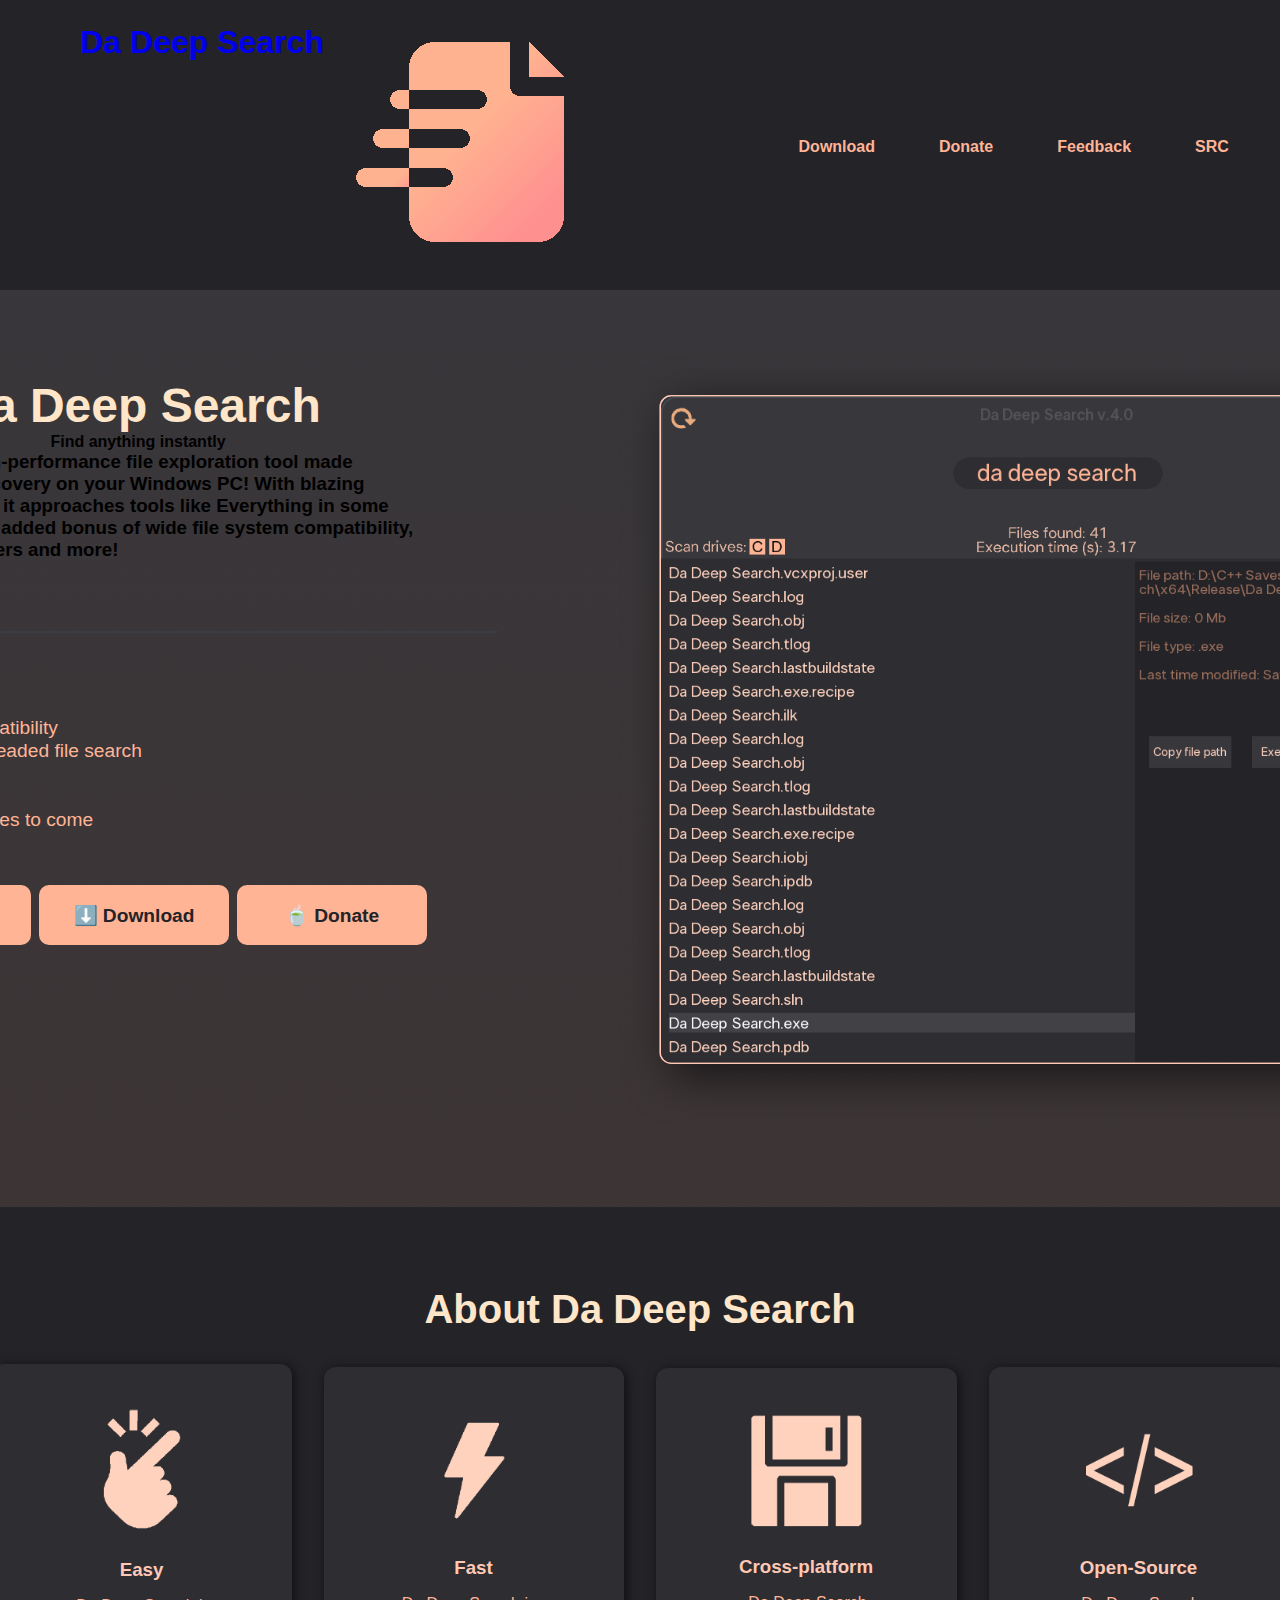
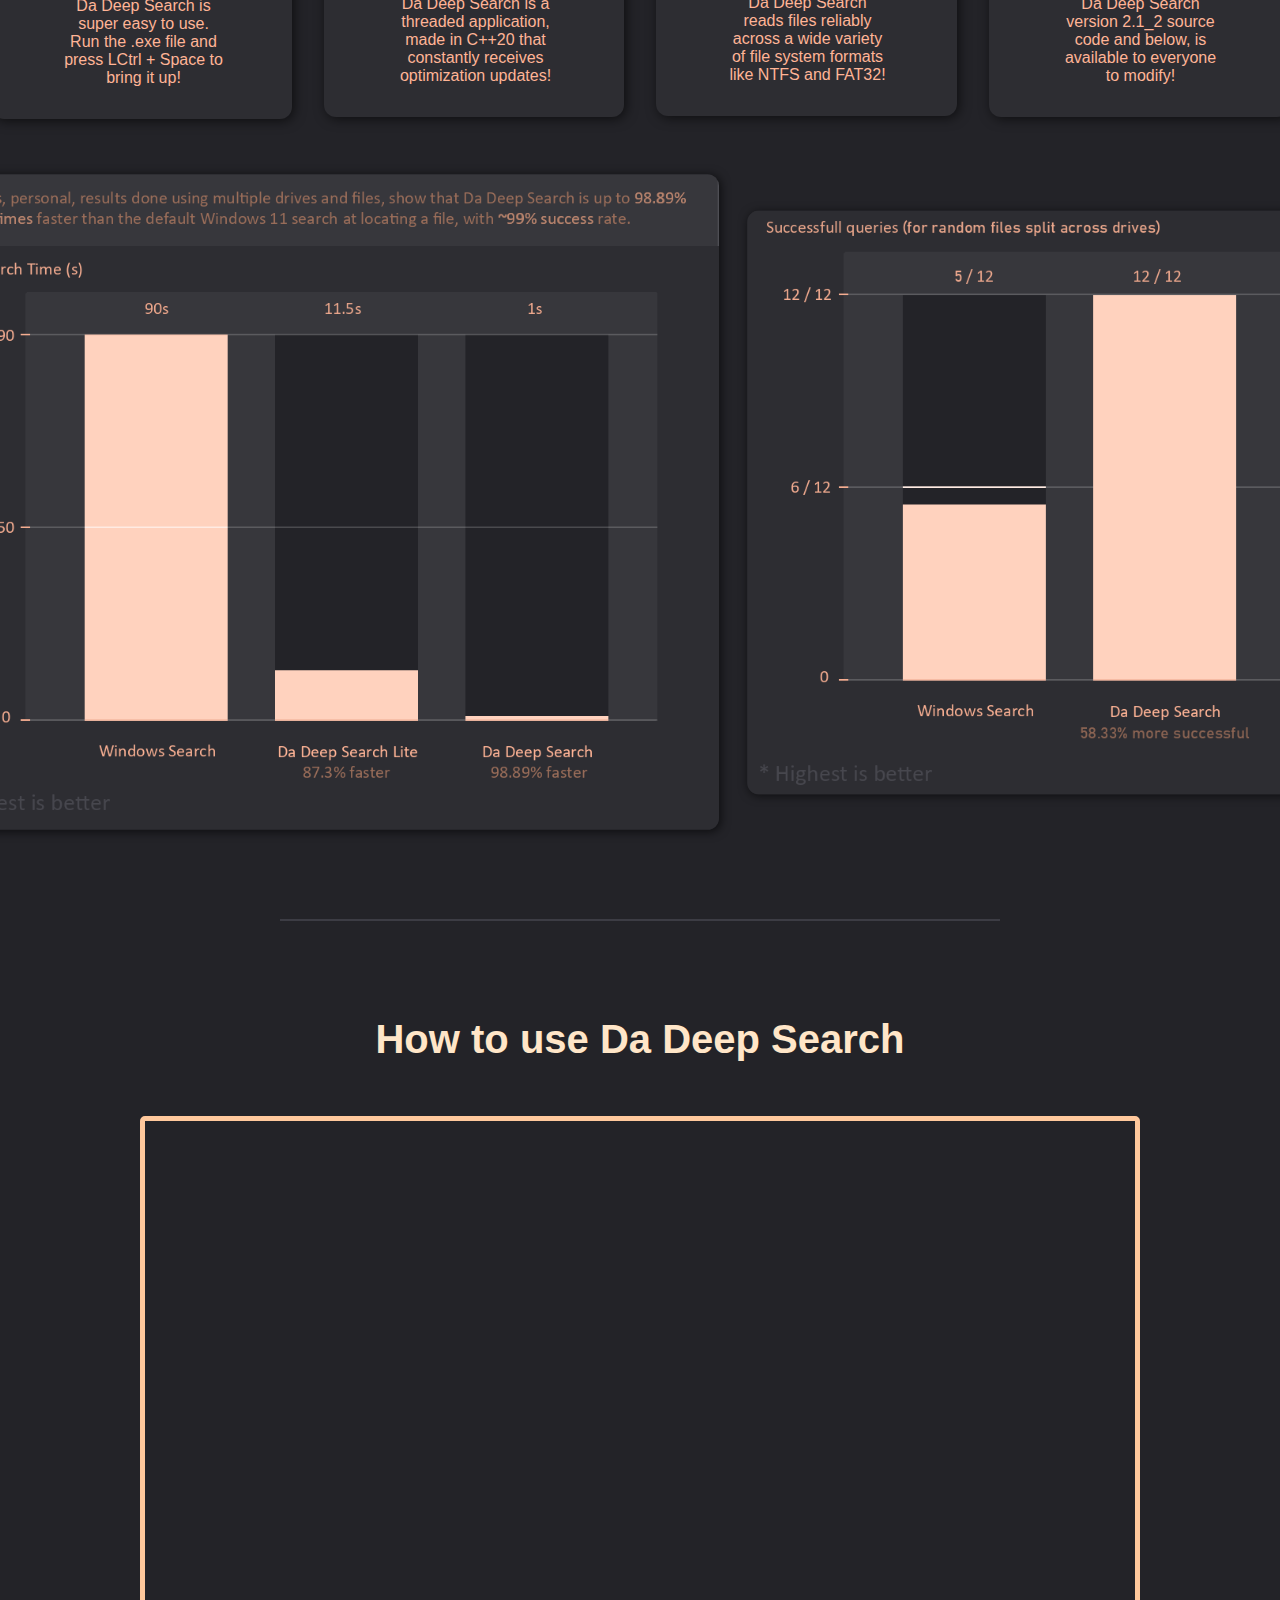
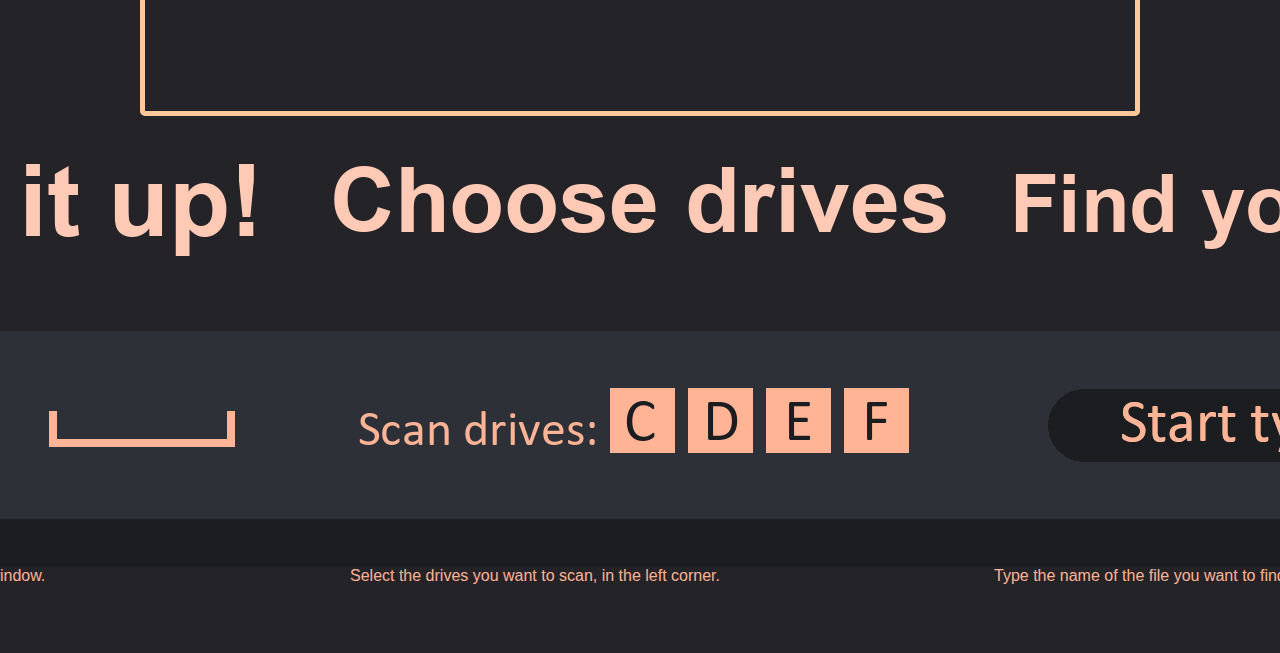
<file: index.html>
<html>
    <link href="https://fonts.googleapis.com/css2?family=Open Sans&display=swap" rel="stylesheet">
    <link rel="stylesheet" href="main.css?v=2">
    <meta name="viewport" content="width=device-width, initial-scale=1.0">
    <link rel="icon" type="image/png" href="logo.png"/>
    <head>
        <title>Da Deep Search Official Website</title>
        <script async src="https://tally.so/widgets/embed.js"></script>
        <script>
        window.TallyConfig = {
            "formId": "wQWkkG",
            "popup": {
                "width": 676,
                "emoji": {
                "text": "👋",
                "animation": "wave"
                },
                "overlay": true,
                "alignLeft": true,
                "autoClose": 0,
                "doNotShowAfterSubmit": true,
            }
        };
        </script>
    </head>

    <body>

        <!-- <div class="box">
            <div></div>
            <div></div>
            <div></div>
            <div></div>
            <div></div>
            <div></div>
            <div></div>
            <div></div>
            <div></div>
            <div></div>
        </div> -->
        
        <header>
            <H1>
                <a href="index.html">
                Da Deep Search</a>                
                <div class="logoImage">
                    <img src="logo.png">
                </div>
            </H1>
            <nav>
                <ul class="nav-links">
                    <li class="link"><a href="downloadv2.html">Download</a></li>
                    <li class="link"><a href="donate.html">Donate</a></li>
                    <li class="link"><a href="https://tally.so/r/wQWkkG">Feedback</a></li>
                    <li class="link"><a href="https://github.com/Drimiteros/Da-Deep-Search">SRC</a></li>
                </ul>
            </nav>
        </header>

        <div class = "container">
            <div class="description_container">
                <div class="description_container2">
                    <h2>Da Deep Search</h2>
                    <h4>Find anything instantly</h4>
                    <h3>
                        A minimal, high-performance file exploration tool made<br>
                        for fast file discovery on your Windows PC! With blazing<br> 
                        search speeds, it approaches tools like Everything in some<br>
                        cases, with the added bonus of wide file system compatibility,<br>
                        local file transfers and more!<br><br>
                    </h3>
                    <a>
                        <hr><b>Stand out Features:</b><br><br>
                        ✅  Portable software<br>
                        ✅  Wide file system compatibility<br>
                        ✅  Ultra fast / Smart / Threaded file search<br>
                        ✅  Local file transfer<br>
                        ✅  Automatic updates<br>
                        ➕  More interesting features to come<br><br>
                    </a>
                    <div class = "button">
                        <button id = "scrollButton" class = "button1"><a>📖 How to</a></button>
                        <!-- <button id = "downloadButton" class = "button1"><a href="http://dadeepsearchbuy.42web.io">⬇️ Download</a></button> -->
                        <button id = "downloadButton" class = "button1"><a href="downloadv2.html">⬇️ Download</a></button>
                        <button id = "donateButton" class = "button1"><a href="donate.html">🍵 Donate</a></button>
                    </div>
                </div>
                <div class="image1">
                    <img src="image1.png?v=4">
                </div>
            </div>
        </div>
        <br><br><br>
        <div class = "container2">
            <h2>About Da Deep Search </h2>
            <div class="about_container">
                <div class="image2">
                    <img src="easy.png">
                    <h3>Easy</h3>
                    <a>Da Deep Search is super easy to use. Run the .exe file and press LCtrl + Space to bring it up!</a>
                </div>
                <div class="image2">
                    <img src="fast.png">
                    <h3>Fast</h3>
                    <a>Da Deep Search is a threaded application, made in C++20 that constantly receives optimization updates!</a>
                </div>
                <div class="image2">
                    <img src="disk.png">
                    <h3>Cross-platform</h3>
                    <a>Da Deep Search reads files reliably across a wide variety of file system formats like NTFS and FAT32!</a>
                </div>
                <div class="image2">
                    <img src="code.png">
                    <h3>Open-Source</h3>
                    <a>Da Deep Search version 2.1_2 source code and below, is available to everyone to modify!</a>
                </div>
            </div>
            <div class="image5">
                <img src="stats1.png?v=4">
                <img src="stats2.png?v=4">
            </div>
            <br>
            <hr>
            <h2 id="how_to">How to use Da Deep Search</h2>
            <br><br><br>

            <style>
                .responsive-video {
                    padding-bottom: 1rem;
                    overflow: hidden;
                }
                .responsive-video iframe {
                    width: 1000;
                    height: 600;
                    border: 5px solid #ffc89c; 
                    border-radius: 5px; 
                    box-sizing: border-box;
                }
                @media (max-width: 768px) {
                    .responsive-video {
                        display: none;
                        overflow: hidden;
                    }
                    .responsive-video iframe {
                        width: 0;
                        height: 0;
                        scale: 0;
                    }
                }
            </style>
            <div class="responsive-video">
                <iframe 
                    src="https://www.youtube.com/embed/2ll9Ba8c1Zw" 
                    title="YouTube video player"
                    allow="accelerometer; autoplay; clipboard-write; encrypted-media; gyroscope; picture-in-picture; web-share"
                    allowfullscreen>
                </iframe>
            </div>
            
            <div class="about_container">
                <div class="image3">
                    <img src="2.png">
                    <a>Press LCtrl + Space to open / close the window.</a>
                </div>
                <div class="image3">
                    <img src="3.png">
                    <a>Select the drives you want to scan, in the left corner.</a>
                </div>
                <div class="image3">
                    <img src="4.png">
                    <a>Type the name of the file you want to find instantly.</a>
                </div>
            </div>

            <br><br>
        </div>
    </body>
</html>

<script data-goatcounter="https://drimiteros.goatcounter.com/count"async src="//gc.zgo.at/count.js"></script>
<script>
    document.getElementById("scrollButton").addEventListener("click", function() {
        document.querySelector("#how_to").scrollIntoView({
            behavior: "smooth"  // this adds a nice smooth scroll
        });
    });
</script>
</file>
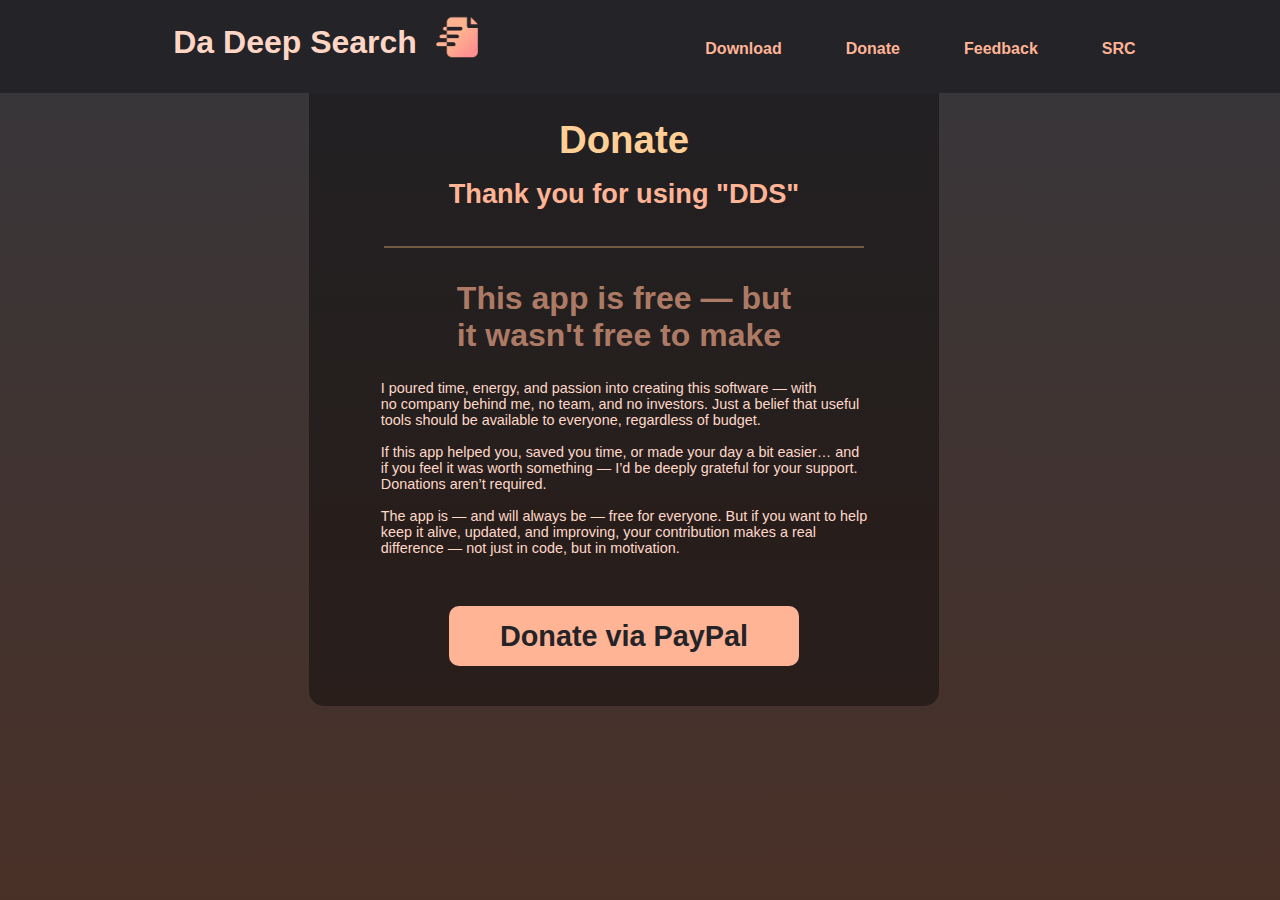
<file: donate.html>
<html>
    <link rel="stylesheet" href="main2.css?v=6">
    <meta name="viewport" content="width=device-width, initial-scale=1.0">
    <head>
        <title>Da Deep Search Official Website</title>
    </head>

    <body>
        <header>
            <H1>
                <a href="index.html">
                Da Deep Search</a>                
                <div class="logoImage">
                    <img src="logo.png">
                </div>
            </H1>
            <nav>
                <ul class="nav-links">
                    <li class="link"><a href="downloadv2.html">Download</a></li>
                    <li class="link"><a href="#">Donate</a></li>
                    <li class="link"><a href="https://tally.so/r/wQWkkG">Feedback</a></li>
                    <li class="link"><a href="https://github.com/Drimiteros/Da-Deep-Search">SRC</a></li>
                </ul>
            </nav>
        </header>
        <br><br><br>
            <div class="download_description_container">
                <div class="download_description_container2">
                    <div class="download_description_container3">
                        <h2>Donate</h2>
                        <h3>Thank you for using "DDS"</h3>
                        <br><br><hr>
                        <h4>This app is free — but<br> it wasn't free to make</h4>
                        <br>
                        <a>
                            I poured time, energy, and passion into creating this software — with<br> 
                            no company behind me, no team, and no investors. Just a belief that useful<br> 
                            tools should be available to everyone, regardless of budget.<br><br>
                            If this app helped you, saved you time, or made your day a bit easier… and<br>
                            if you feel it was worth something — I’d be deeply grateful for your support.<br>
                            Donations aren’t required.<br><br>
                            The app is — and will always be — free for everyone. But if you want to help<br> 
                            keep it alive, updated, and improving, your contribution makes a real<br>
                            difference — not just in code, but in motivation.
                            <br><br>
                        </a>
                        <div class = "button_class">
                            <br>
                            <!-- <button id = "downloadButton" class = "button2"><a href="get_user.php">Download</a></button> -->
                            <button id = "downloadButton" class = "button3"><a href="https://www.paypal.com/donate/?hosted_button_id=78QYVASFNBDSJ">Donate via PayPal</a></button>
                        </div>
                    </div>
                </div>
            </div>
        </div>
    </div>
    </body>
</html>

<script data-goatcounter="https://drimiteros.goatcounter.com/count"async src="//gc.zgo.at/count.js"></script>
</file>
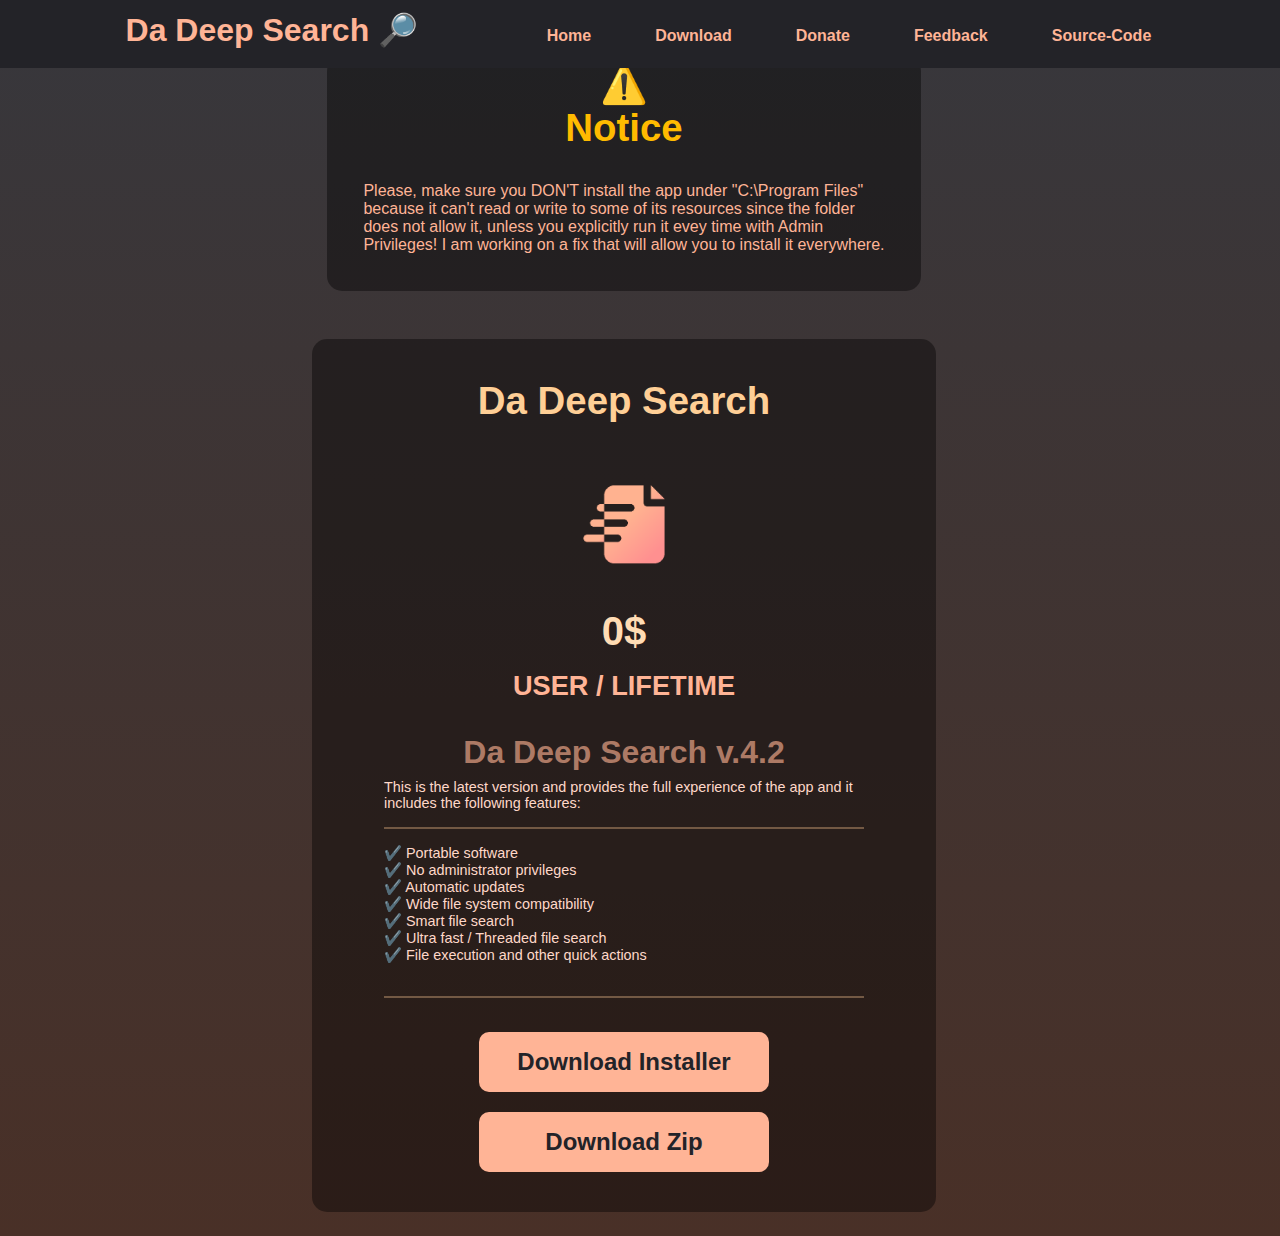
<file: download.html>
<html>
    <link rel="stylesheet" href="main2.css?v=3">
    <meta name="viewport" content="width=device-width, initial-scale=1.0">
    <head>
        <title>Da Deep Search Official Website</title>
    </head>

    <body>
        <header>
            <H1>Da Deep Search 🔎</H1>
            <nav>
                <ul class="nav-links">
                    <li class="link"><a href="https://drimiteros.github.io/Da-Deep-Search-Website/">Home</a></li>
                    <li class="link"><a href="#">Download</a></li>
                    <li class="link"><a href="donate.html">Donate</a></li>
                    <li class="link"><a href="https://tally.so/r/wQWkkG">Feedback</a></li>
                    <li class="link"><a href="https://github.com/Drimiteros/Da-Deep-Search">Source-Code</a></li>
                </ul>
            </nav>
        </header>
        <div class="notice_container">
                <div class="notice_container2">
                    <div class="notice_container3">
                        <h2>⚠️</h2>
                        <h2>Notice</h2>
                        <a>
                            Please, make sure you DON'T install the app under "C:\Program Files"<br>
                            because it can't read or write to some of its resources since the folder<br>
                            does not allow it, unless you explicitly run it evey time with Admin<br>
                            Privileges! I am working on a fix that will allow you to install it everywhere.
                        </a>
                    </div>
                </div>
            </div>
            <div class="download_description_container">
                <div class="download_description_container2">
                    <div class="download_description_container3">
                        <h2>Da Deep Search</h2>
                        <div class="image2">
                            <img src="logo.png">
                        </div>
                        <h2><span class="new-price">0$</span></h2>
                        <h3>USER / LIFETIME</h3>
                        <h4>Da Deep Search v.4.2</h4>
                        <a>
                            This is the latest version and provides the full experience of the app and it<br>includes the following features:<br><br><hr><br>
                            ✔️  Portable software<br>
                            ✔️  No administrator privileges<br>
                            ✔️  Automatic updates<br>
                            ✔️  Wide file system compatibility<br>
                            ✔️  Smart file search<br>
                            ✔️  Ultra fast / Threaded file search<br>
                            ✔️  File execution and other quick actions<br>
                            <br><br><hr>
                        </a>
                        <div class = "button_class">
                            <br>
                            <!-- <button id = "downloadButton" class = "button2"><a href="get_user.php">Download</a></button> -->
                            <button id = "downloadButton" class = "button2"><a href="https://raw.github.com/Drimiteros/Da-Deep-Search-live-version-repo/main/Da%20Deep%20Search%20Setup.exe">Download Installer</a></button>
                            <br><br>
                            <button id = "downloadButton" class = "button2"><a href="Release zip version.zip">Download Zip</a></button>
                        </div>
                    </div>
                </div>
            </div>
        </div>
    </div>
    </body>
</html>

<script data-goatcounter="https://drimiteros.goatcounter.com/count"async src="//gc.zgo.at/count.js"></script>
</file>
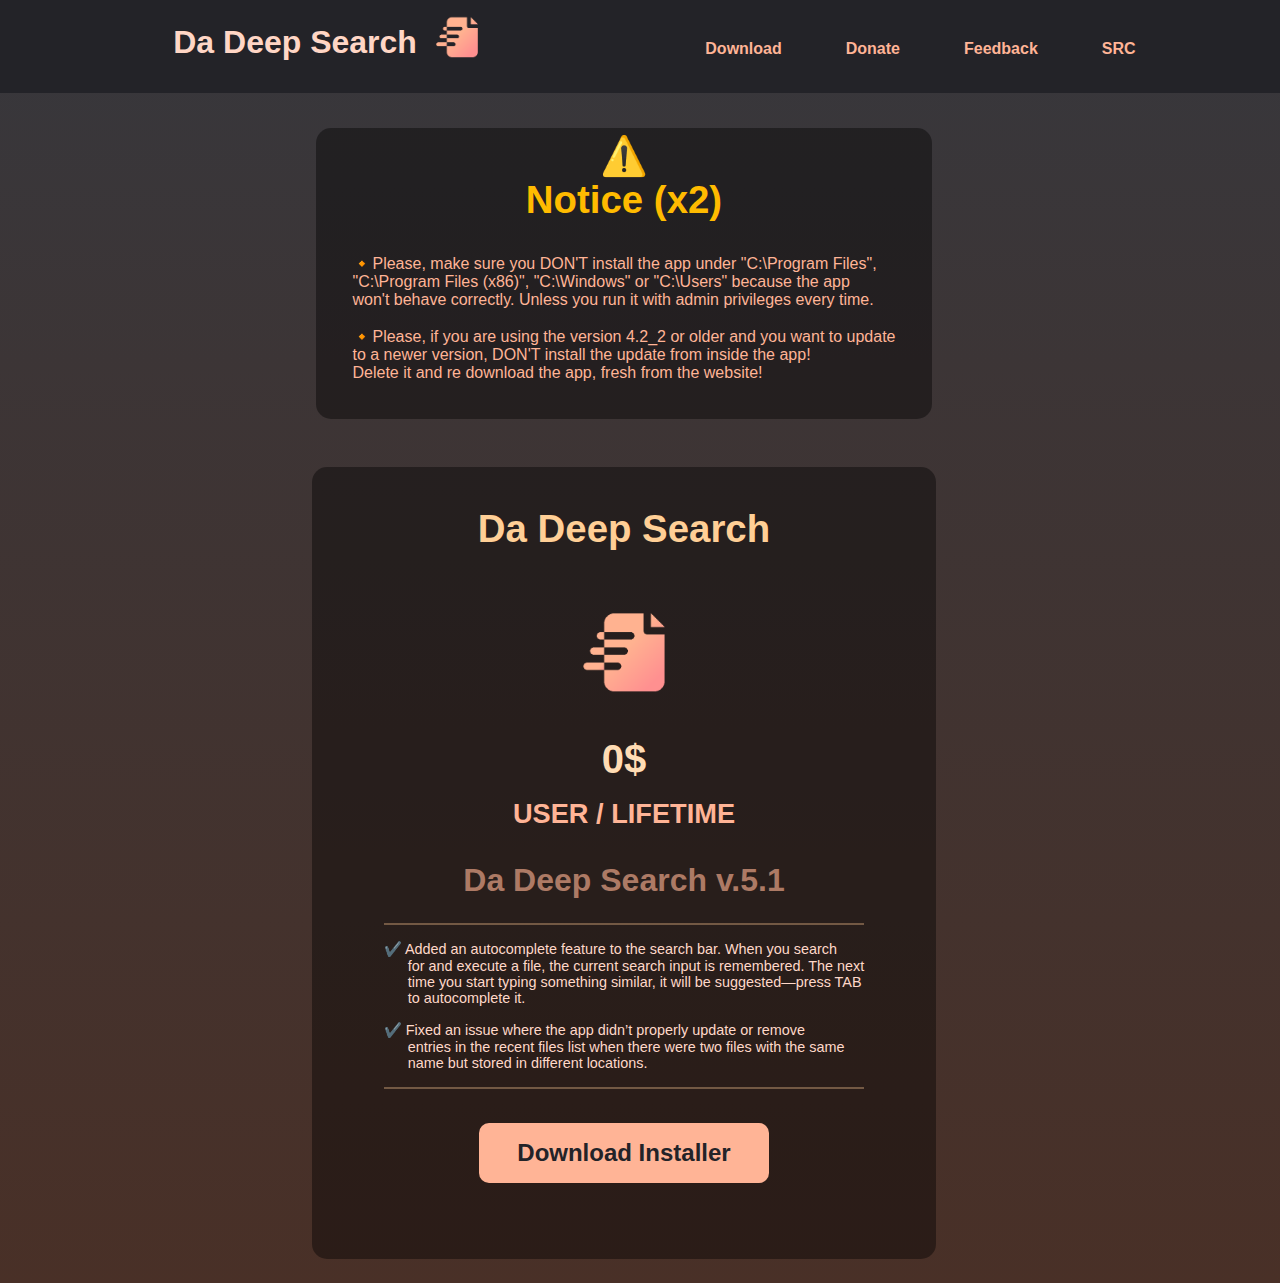
<file: downloadv2.html>
<html>
    <link rel="stylesheet" href="main2.css?v=7">
    <meta name="viewport" content="width=device-width, initial-scale=1.0">
    <head>
        <title>Da Deep Search Official Website</title>
    </head>

    <body>
        <header>
            <H1>
                <a href="index.html">
                Da Deep Search</a>                
                <div class="logoImage">
                    <img src="logo.png">
                </div>
            </H1>
            <nav>
                <ul class="nav-links">
                    <li class="link"><a href="downloadv2.html">Download</a></li>
                    <li class="link"><a href="donate.html">Donate</a></li>
                    <li class="link"><a href="https://tally.so/r/wQWkkG">Feedback</a></li>
                    <li class="link"><a href="https://github.com/Drimiteros/Da-Deep-Search">SRC</a></li>
                </ul>
            </nav>
        </header>
        <br><br><br><br>
        <div class="notice_container">
                <div class="notice_container2">
                    <div class="notice_container3">
                        <h2>⚠️</h2>
                        <h2>Notice (x2)</h2>
                        <a>
                            🔸Please, make sure you DON'T install the app under "C:\Program Files",<br>
                            "C:\Program Files (x86)", "C:\Windows" or "C:\Users" because the app<br>
                            won't behave correctly. Unless you run it with admin privileges every time.<br><br>
                            🔸Please, if you are using the version 4.2_2 or older and you want to update<br>
                            to a newer version, DON'T install the update from inside the app!<br>
                            Delete it and re download the app, fresh from the website!<br>
                        </a>
                    </div>
                </div>
            </div>
            <div class="download_description_container">
                <div class="download_description_container2">
                    <div class="download_description_container3">
                        <h2>Da Deep Search</h2>
                        <div class="image2">
                            <img src="logo.png">
                        </div>
                        <h2><span class="new-price">0$</span></h2>
                        <h3>USER / LIFETIME</h3>
                        <h4>Da Deep Search v.5.1</h4>
                        <a>
                            <br><hr><br>
                            ✔️ Added an autocomplete feature to the search bar. When you search<br>
                            &nbsp;&nbsp;&nbsp;&nbsp;&nbsp;&nbsp;for and execute a file, the current search input is remembered. The next<br>
                            &nbsp;&nbsp;&nbsp;&nbsp;&nbsp;&nbsp;time you start typing something similar, it will be suggested—press TAB<br> 
                            &nbsp;&nbsp;&nbsp;&nbsp;&nbsp;&nbsp;to autocomplete it.<br><br>
                                
                            ✔️ Fixed an issue where the app didn’t properly update or remove<br>
                            &nbsp;&nbsp;&nbsp;&nbsp;&nbsp;&nbsp;entries in the recent files list when there were two files with the same<br>
                            &nbsp;&nbsp;&nbsp;&nbsp;&nbsp;&nbsp;name but stored in different locations.
                            <br><br><hr>
                        </a>
                        <div class = "button_class">
                            <br>
                            <!-- <button id = "downloadButton" class = "button2"><a href="get_user.php">Download</a></button> -->
                            <button id = "downloadButton" class = "button2"><a href="https://raw.github.com/Drimiteros/Da-Deep-Search-live-version-repo/main/Da%20Deep%20Search%20Setup.exe">Download Installer</a></button>
                            <br><br>
                            <!-- <button id = "downloadButton" class = "button2"><a href="Release zip version.zip">Download Zip</a></button> -->
                        </div>
                    </div>
                </div>
            </div>
        </div>
    </div>
    </body>
</html>

<script data-goatcounter="https://drimiteros.goatcounter.com/count"async src="//gc.zgo.at/count.js"></script>
</file>
<file: main.css>
* {
    padding: 0;
    margin: 0;
    font-family: "Poppins", sans-serif;
    text-decoration: none;
}

body {
    background: linear-gradient(to top, #493027, #37373c);
    animation: gradientFlow 2s ease-out forwards;
}
@media (max-width: 768px) {
    html, body {
        overflow-x: hidden;
        background: linear-gradient(to top, #493027, #37373c);
        animation: gradientFlow 2s ease-out forwards; 
    }
}
@keyframes gradientFlow {
    0% {
      opacity: 0;
    }
    100% {
      opacity: 100;
    }
}

header {
    background-color: rgb(35, 35, 40);
    display: flex;
    align-items: center;
    justify-content: space-between;
    width: 100%;
    flex-direction: row;
}
header H1 {
    display: flex;
    color: rgb(255, 180, 150);
    padding-left: 3rem;
    margin-top: -0.5rem;
}
@media (max-width: 768px) {
    
    header {
        flex-direction: column;
    }
    header H1 {
        font-size: 1.5rem;
        margin-left: -2rem;
        margin-top: 1rem;
    } 
}

nav {
    margin-top: 0.5rem;
    padding: 1.2rem;
    display: flex;
    align-items: center;
    justify-content: center;
}
.nav-links {
    display: flex;
    align-items: center;
    justify-content: space-evenly;
    list-style: none;
}
.nav-links a {
    position: relative;
    display: inline-block;
    color: rgb(255, 180, 150);
    padding:  0rem 2rem;
    overflow: hidden;
    transition: color 0.3s ease;
    z-index: 1;
    font-weight: bold;
}
@media (max-width: 768px) {
    .nav-links {
        margin-left: 1.5rem;
    }
    .nav-links a {
        font-size: 1rem;
        padding-left: 0rem;
        margin-top: 0.5rem;
    } 
}
.nav-links a::before {
    content: "";
    position: absolute;
    left: 0;
    bottom: 0;
    width: 100%;
    height: 100%;
    background-color: rgb(255, 180, 150);
    z-index: -1;
    transform: scaleX(0);
    transform-origin: left;
    transition: transform 0.3s ease;
    border-radius: 15px;
}
.nav-links a:hover::before {
    transform: scaleX(1);
}
.nav-links a:hover {
    color: rgb(30, 30, 30);
}

.container {
    display: flex;
    align-items: center;
    justify-content: center;
}
.container H1 {
    display: flex;
    color: rgb(255, 180, 150);
    padding-left: 3rem;
    margin-top: -0.5rem;
}
a {
    padding: 2rem;
}

.description_container {
    margin-top: -6rem;
    max-width: 105rem;
    display: flex;
    align-items: center;
    justify-content: center;
    border-radius: 15px;
    flex-direction: row;
    animation: slideFadeInLeft 1s ease-out forwards;
}
@media (max-width: 768px) {
    .description_container {
        max-width: 30rem;
        margin-top: 1rem;
        flex-direction: column;
    } 
    .download_description_container {
        max-width: 30rem;
        margin-top: 1rem;
        flex-direction: column;
    } 
}
@keyframes slideFadeInLeft {
    0% {
        transform: translateY(-100px);
    }
    100% {
        transform: translateY(0);
    }
}
.description_container a {
    color: rgb(255, 180, 150);
}
@media (max-width: 768px) {
    .description_container a {
        text-align: center;
    }
}
.description_container h2 {
    color: rgb(255, 230, 200);
    padding-top: 1rem;
    font-size: 3rem;
}
.description_container2 {
    padding: 1.5rem;
    border-radius: 15px;
    text-align: left;
    display: flex;
    align-items: center;
    justify-content: center;
    flex-direction: column;
    margin-bottom: 2.5rem;
}
.description_container2 a {
    font-size: 1.2rem;
}

.image1 img{
    transform: scale(0.79);
    border: 2px solid rgb(255, 200, 180);
    border-radius: 15px;
    margin-top: 7rem;
    box-shadow: 14px 14px 55px rgba(0, 0, 0, 0.6);
}
@media (max-width: 768px) {
    .image1 img {
        margin-top: -12rem;
        transform: scale(0.40);
    } 
}

.button {
    display: flex;
    align-items: center;
    justify-content: center;
    flex-direction: row;
}
.button1 {
    width: 190px;
    height: 60px;
    color: rgb(35, 35, 40);
    background-color: rgb(255, 180, 150);
    border-width: 1px;
    border-radius: 10px;
    font-size: 1.22rem;
    font-weight: bold;
    border-width: 0px;
    transition: all 0.3s ease;
    margin-right: 0.5rem;
}
.button1:hover {
    width: 200px;
    height: 60px;
    color: rgb(35, 35, 40);
    background-color: rgb(255, 230, 200);
    border-radius: 10px;
    cursor: pointer;
}
.button1 a {
    color: rgb(35, 35, 40);
}
@media (max-width: 768px) {
    .button {
        display: flex;
        align-items: center;
        justify-content: center;
        flex-direction: column;
        margin-bottom: -4rem;
    }
    .button1 {
        margin-top: 1rem;
        margin-right: 0rem;
        width: 300px;
    }
    .button1:hover {
        width: 280px;
    }
    .button1 a {
        font-size: 1.1rem;
    }
}

.container2 {
    display: flex;
    align-items: center;
    justify-content: center;
    flex-direction: column;
    background-color: rgb(35, 35, 40);
    color: rgb(255, 180, 150);
    text-align: left;
}
.container2 h2 {
    padding-top: 5rem;
    color: rgb(255, 230, 200);
    font-size: 2.5rem;
}
@media (max-width: 768px) {
    .container2 {
        text-align: left;
        margin-top: -13rem;
    }
    .container2 h2 {
        font-size: 1.5rem;
    }
}

.about_container {
    padding: 2rem;
    max-width: 98rem;
    display: flex;
    align-items: center;
    justify-content: center;
    flex-direction: row;
}
.about_container a {
    color: rgb(255, 180, 150);
}
.about_container h2 {
    color: rgb(255, 230, 200);
    padding-top: 1rem;
}
@media (max-width: 768px) {
    .about_container {
        padding: 2rem;
        max-width: 98rem;
        display: flex;
        align-items: center;
        justify-content: center;
        flex-direction: column;
    }
}

.image2 {
    background-color: rgb(45, 45, 50);
    box-shadow: 2px 2px 12px rgba(0, 0, 0, 0.6);
    border-radius: 12px;
    margin-right: 1rem;
    margin-left: 1rem;
}
.image2 img{
    transform: scale(0.39);
    display: flex;
    justify-content: center;
    align-items: center;
    margin-top: -3rem;
    margin-bottom: -4rem;
}
.image2 a {
    display: flex;
    align-items: center;
    justify-content: center;
    margin-top: -1rem;
    max-width: 10rem;
    text-align: center;
    margin-left: 2.5rem;
}
.image2 h3 {
    display: flex;
    align-items: center;
    justify-content: center;
    color: rgb(255, 200, 180);
}
.image5 {
    display: flex;
    align-items: center;
    justify-content: center;
    flex-direction: row;
}
.image5 img{
    transform: scale(0.79);
    border-radius: 15px;
    box-shadow: 2px 2px 12px rgba(0, 0, 0, 0.6);
    margin-top: -4rem;
    margin-bottom: -2rem;
    margin-left: -5rem;
    margin-right: -5rem;
}
@media (max-width: 768px) {
    .image2 {
        background-color: rgb(45, 45, 50);
        box-shadow: 2px 2px 12px rgba(0, 0, 0, 0.6);
        border-radius: 12px;
        margin-right: 1rem;
        margin-bottom: 1rem;
    }
    .image2 img{
        transform: scale(0.25);
        margin-bottom: -6rem;
    }
    .image5 {
        display: flex;
        align-items: center;
        justify-content: center;
        flex-direction: column;
    }
    .image5 img {
        margin-top: -15rem;
        transform: scale(0.4);
        margin-bottom: -14rem;
    } 
}

hr {
    border: none;
    height: 0.15rem;
    background-color: rgb(60, 60, 68);
    width: 45rem;
    margin: 1rem 0;
}

@media (max-width: 768px) {
    hr {
        width: 20rem;
    }
}
</file>
<file: main2.css>
* {
    padding: 0;
    margin: 0;
    font-family: "Poppins", sans-serif;
    text-decoration: none;
}

body {
    background: linear-gradient(to top, #493027, #37373c);
    animation: gradientFlow 2s ease-out forwards;
}
@media (max-width: 768px) {
    html, body {
        overflow-x: hidden;
        background: linear-gradient(to top, #493027, #37373c);
        animation: gradientFlow 2s ease-out forwards; 
    }
}
@keyframes gradientFlow {
    0% {
      opacity: 0;
    }
    100% {
      opacity: 100;
    }
}

.container {
    display: flex;
    align-items: center;
    justify-content: center;
}
.container H1 {
    display: flex;
    color: rgb(255, 180, 150);
    padding-left: 3rem;
}
a {
    padding: 2rem;
}

header {
    position: fixed;  
    background-color: rgb(35, 35, 40);
    display: flex;
    align-items: center;
    justify-content: space-evenly;
    width: 100%;
    flex-direction: row;
    z-index: 9999; 
}
header a {
    display: flex;
    color: rgb(255, 214, 197);
}
header H1 {
    display: flex;
    color: rgb(255, 180, 150);
    padding-left: 3rem;
    margin-top: -0.5rem;
}
@media (max-width: 768px) {
    
    header {
        flex-direction: column;
    }
    header H1 {
        font-size: 1.5rem;
        margin-left: -2rem;
        margin-top: 1rem;
    } 
}
nav {
    margin-top: 0.5rem;
    padding: 1.2rem;
    display: flex;
    align-items: center;
    justify-content: center;
}
.nav-links {
    display: flex;
    align-items: center;
    justify-content: space-evenly;
    list-style: none;
}
.nav-links a {
    position: relative;
    display: inline-block;
    color: rgb(255, 180, 150);
    padding:  0rem 2rem;
    overflow: hidden;
    transition: color 0.3s ease;
    z-index: 1;
    font-weight: bold;
}
@media (max-width: 768px) {
    .nav-links {
        margin-left: 1.5rem;
    }
    .nav-links a {
        font-size: 1rem;
        padding-left: 0rem;
        margin-top: 0.5rem;
    } 
}
.nav-links a::before {
    content: "";
    position: absolute;
    left: 0;
    bottom: 0;
    width: 100%;
    height: 100%;
    background-color: rgb(255, 180, 150);
    z-index: -1;
    transform: scaleX(0);
    transform-origin: left;
    transition: transform 0.3s ease;
    border-radius: 0.9375rem;
}
.nav-links a:hover::before {
    transform: scaleX(1);
}
.nav-links a:hover {
    color: rgb(30, 30, 30);
}

.notice_container {
    display: flex;
    align-items: center;
    justify-content: center;
    flex-direction: row;
    border-radius: 15px;
    animation: slideFadeInLeft 1s ease-out forwards;
}
@keyframes slideFadeInLeft {
    0% {
        transform: translateY(-100px);
    }
    100% {
        transform: translateY(0);
    }
}
.notice_container a {
    color: rgb(250, 195, 134);
}
.notice_container h2 {
    color: rgb(255, 187, 0);
    font-size: 2.4rem;
}
.notice_container h3 {
    color: rgb(255, 180, 150);
    padding-top: 1rem;
    font-size: 1.7rem;
}
.notice_container h4 {
    color: rgb(173, 122, 101);
    margin-bottom: -1.5rem;
    font-size: 2rem;
}
.notice_container2 {
    padding: 1.5rem;
    text-align: left;
    display: flex;
    align-items: center;
    justify-content: center;
    flex-direction: row;
}
.notice_container2 a {
    font-size: 1.2rem;
    color: rgb(255, 180, 150);
}

.notice_container3 {
    margin-top: 2rem;
    padding: 0.3rem;
    max-width: 38rem;
    border-radius: 15px;
    text-align: left;
    display: flex;
    align-items: center;
    justify-content: center;
    flex-direction: column;
    background-color: rgba(0, 0, 0, 0.4);
    margin-right: 2rem;
}
.notice_container3 a {
    font-size: 1rem;
    color: rgb(255, 180, 150);
}
@media (max-width: 768px) {
    .notice_container3 {
        margin-top: 7rem;
        min-width: 19rem;
        margin-left: 2rem;
    }
}

.download_description_container {
    display: flex;
    align-items: center;
    justify-content: center;
    flex-direction: row;
    border-radius: 15px;
    animation: slideFadeInLeft 1s ease-out forwards;
    margin-top: -2rem;
}
@keyframes slideFadeInLeft {
    0% {
        transform: translateY(-100px);
    }
    100% {
        transform: translateY(0);
    }
}
.download_description_container a {
    color: rgb(250, 195, 134);
}
.download_description_container h2 {
    color: rgb(255, 207, 150);
    font-size: 2.4rem;
}
.download_description_container h3 {
    color: rgb(255, 180, 150);
    padding-top: 1rem;
    font-size: 1.7rem;
}
.download_description_container h4 {
    color: rgb(173, 122, 101);
    margin-top: 2rem;
    margin-bottom: -1.5rem;
    font-size: 2rem;
}
.new-price {
    color: rgb(255, 220, 180);
    font-weight: bold;
    font-size: 2.5rem;
}

.download_description_container2 {
    padding: 1.5rem;
    max-width: 120rem;
    text-align: left;
    display: flex;
    align-items: center;
    justify-content: center;
    flex-direction: row;
}
.download_description_container2 a {
    font-size: 1.2rem;
    color: rgb(255, 180, 150);
}

.download_description_container3 {
    margin-top: 2rem;
    padding: 2.5rem;
    max-width: 100rem;
    border-radius: 15px;
    text-align: left;
    display: flex;
    align-items: center;
    justify-content: center;
    flex-direction: column;
    background-color: rgba(0, 0, 0, 0.4);
    margin-right: 2rem;
}
.download_description_container3 a {
    font-size: 0.9rem;
    color: rgb(255, 216, 201);
}
@media (max-width: 768px) {
    .download_description_container3 {
        max-width: 15rem;
        margin-left: 2rem;
    }
    .download_description_container3 a {
        max-width: 15rem;
    }
}

.logoImage img{
    transform: scale(0.20);
    margin-top: -6.5rem;
    margin-bottom: -10rem;
    margin-left: -6rem;
}
@media (max-width: 768px) {
    .logoImage img {
       margin-top: -6.5rem;
       margin-bottom: -10rem;
       margin-left: -6rem;
       margin-right: -3rem;
       transform: scale(0.20);
    } 
}
.image img{
    transform: scale(0.59);
    border-radius: 15px;
    border: 2px solid rgb(250, 195, 134);    
    margin-top: -1.5rem;
}
.image1 img{
    transform: scale(0.79);
    border: 2px solid rgb(255, 200, 180);
    border-radius: 15px;
    margin-top: 6rem;
    margin-bottom: -3rem;
    box-shadow: 14px 14px 55px rgba(0, 0, 0, 0.6);
}
.image2 img{
    transform: scale(0.39);
    display: flex;
    justify-content: center;
    align-items: center;
    margin-top: -3rem;
    margin-bottom: -4rem;
}
.image2 a {
    display: flex;
    align-items: center;
    justify-content: center;
    margin-top: -1rem;
    max-width: 10rem;
    text-align: center;
    margin-left: 2rem;
}
.image2 h3 {
    display: flex;
    align-items: center;
    justify-content: center;
    color: rgb(255, 200, 180);
}
.image3 img{
    transform: scale(0.39);
    display: flex;
    justify-content: center;
    align-items: center;
    margin-top: -3rem;
    margin-bottom: -4rem;
}
.image3 a {
    display: flex;
    align-items: center;
    justify-content: center;
    margin-top: -1rem;
    max-width: 10rem;
    text-align: center;
    margin-left: 2rem;
}
.image3 h3 {
    display: flex;
    align-items: center;
    justify-content: center;
    color: rgb(255, 200, 180);
}
.image4 img{
    transform: scale(0.39);
    display: flex;
    justify-content: center;
    align-items: center;
    margin-top: -3rem;
    margin-bottom: -4rem;
}
.image4 a {
    display: flex;
    align-items: center;
    justify-content: center;
    margin-top: -1rem;
    max-width: 10rem;
    text-align: center;
    margin-left: 2rem;
}
.image4 h3 {
    display: flex;
    align-items: center;
    justify-content: center;
    color: rgb(255, 200, 180);
}

.button_class {
    display: flex;
    align-items: center;
    flex-direction: column;
}
.button1 {
    width: 190px;
    height: 60px;
    background-color: rgb(255, 180, 150);
    border-width: 1px;
    border-radius: 10px;
    font-size: 1.22rem;
    font-weight: bold;
    border-width: 0px;
    transition: all 0.3s ease;
    margin-right: 0.5rem;
}
.button1 a {
    color: rgb(250, 195, 134);
}
.button1:hover {
    width: 200px;
    height: 60px;
    background-color: rgb(255, 230, 200);
    border-radius: 10px;
    cursor: pointer;
}
.button1:hover a {
    color: rgb(35, 35, 40);
}
.button2 {
    width: 290px;
    height: 60px;
    background-color: rgb(255, 180, 150);
    border-width: 1px;
    border-radius: 10px;
    font-weight: bold;
    border-width: 0px;
    transition: all 0.3s ease;
    margin-top: -1rem;
}
.button2 a {
    color: rgb(35, 35, 40);    
    font-size: 1.5rem;
}
.button2:hover {
    width: 300px;
    height: 60px;
    background-color: rgb(255, 230, 200);
    border-radius: 10px;
    cursor: pointer;
}
.button2:hover a {
    color: rgb(35, 35, 40);
}
.button3 {
    width: 350px;
    height: 60px;
    background-color: rgb(255, 180, 150);
    border-width: 1px;
    border-radius: 10px;
    font-weight: bold;
    border-width: 0px;
    transition: all 0.3s ease;
    margin-top: -1rem;
}
.button3 a {
    color: rgb(35, 35, 40);    
    font-size: 1.8rem;
}
.button3:hover {
    width: 370px;
    height: 60px;
    background-color: rgb(255, 230, 200);
    border-radius: 10px;
    cursor: pointer;
}
.button3:hover a {
    color: rgb(35, 35, 40);
}

.container2 {
    display: flex;
    align-items: center;
    justify-content: center;
    flex-direction: column;
    background-color: rgb(60, 42, 2);
    color: rgb(255, 180, 150);
    text-align: left;
}
.container2 h2 {
    padding-top: 5rem;
    color: rgb(255, 230, 200);
    font-size: 2.5rem;
}
.container2 a {
    color: rgb(255, 180, 150);
}

.about_container {
    padding: 2rem;
    max-width: 98rem;
    display: flex;
    align-items: center;
    justify-content: center;
    flex-direction: row;
}
.about_container a {
    color: rgb(255, 180, 150);
}
.about_container h3 {
    color: rgb(255, 180, 150);
    padding-top: 1rem;
}

hr { 
    border: none;
    height: 0.15rem;
    background-color: rgb(115, 89, 68);
    width: 30rem;
    margin: 0rem auto;
}
@media (max-width: 768px) {
    hr { 
        border: none;
        height: 0.15rem;
        background-color: rgb(115, 89, 68);
        width: 15rem;
        margin: 0rem auto;
    }
}
</file>
